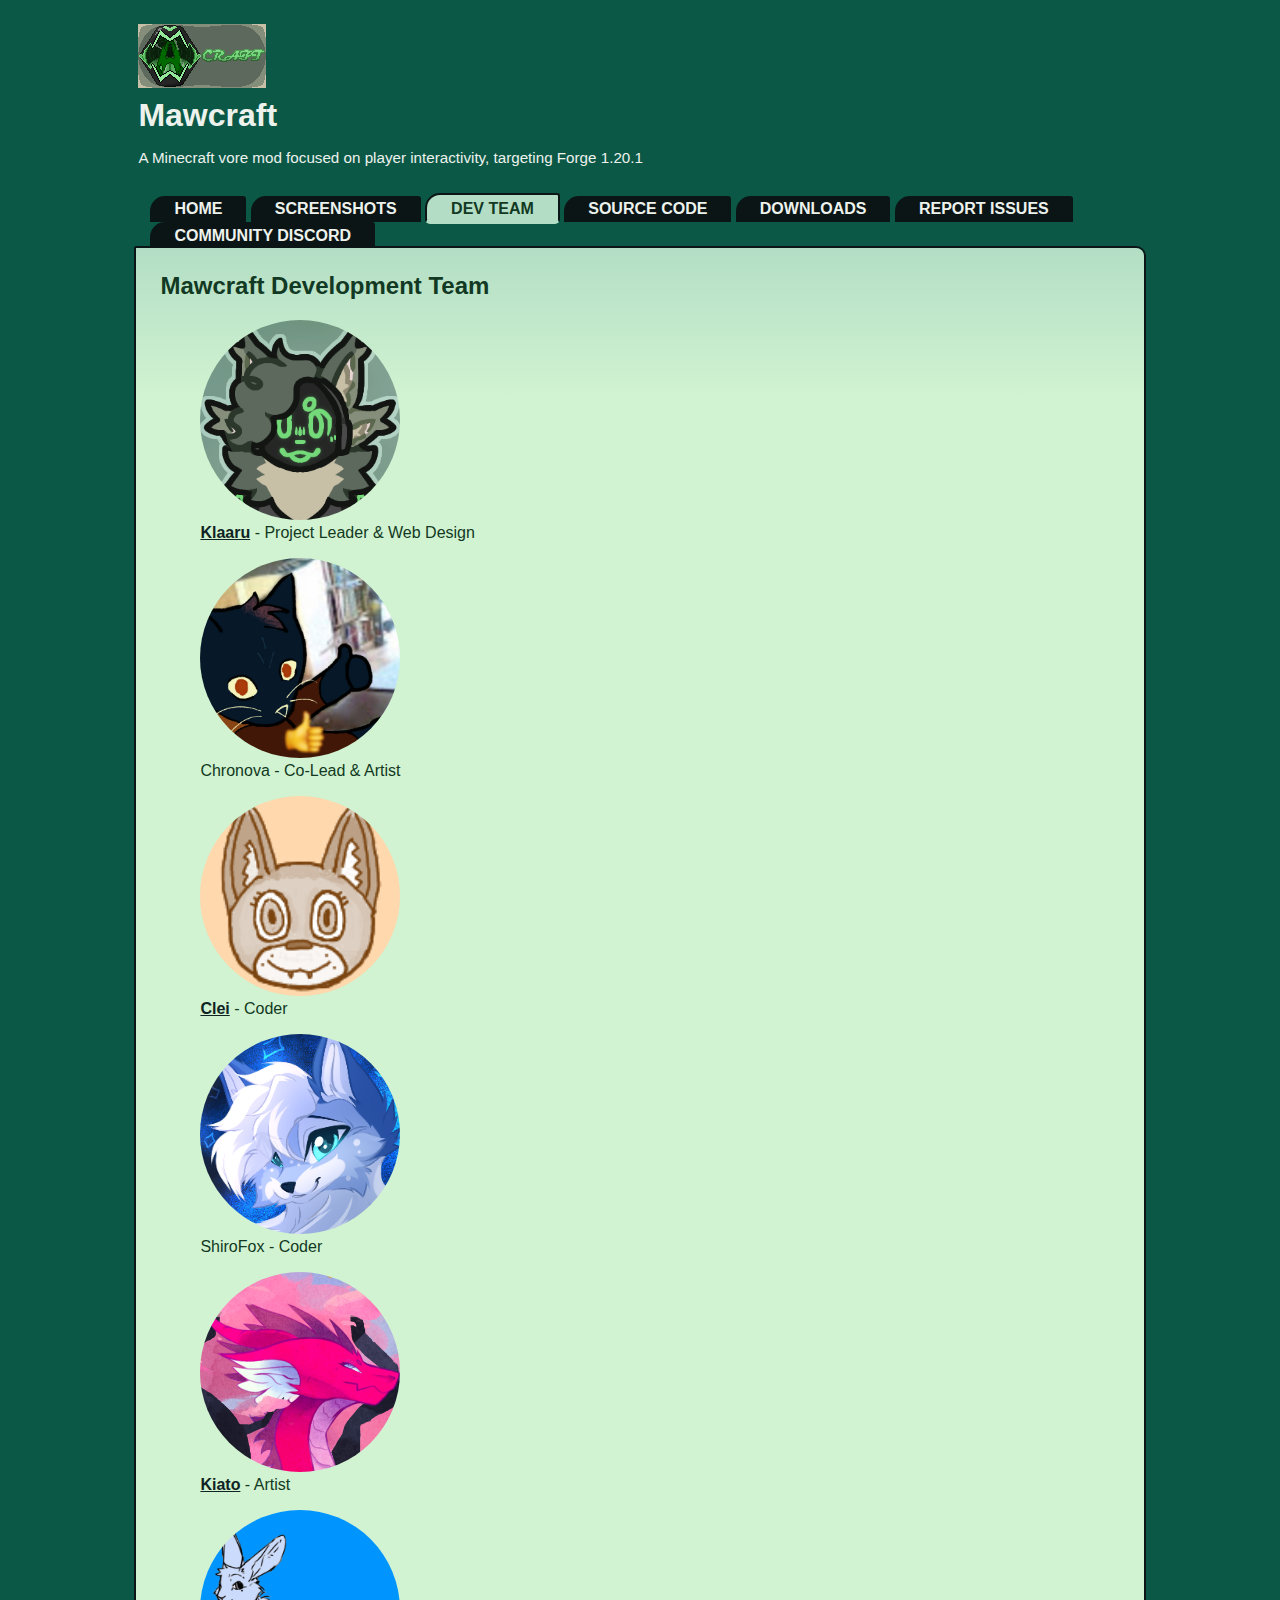
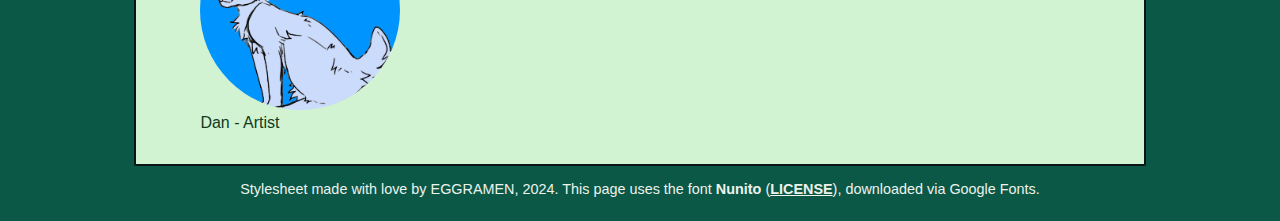
<file: devs.html>
<!DOCTYPE html>
  <head>
    <meta name="viewport" content="width=device-width, initial-scale=1.0">
    <title>Mawcraft</title>
	<link rel="icon" type="image/x-icon" href="favicon.png">
    <link href="style.css" rel="stylesheet" type="text/css" media="all">
  </head>
  <body>
  
  <div class="wrapper">
  <span id="top"></span>
  <div class="header">
    <img src="Mawcraft_Banner.png"></img>
    <h1>Mawcraft</h1>
    <p>A Minecraft vore mod focused on player interactivity, targeting Forge 1.20.1</p></div>
    <nav class="navigation">
      <a class="nav-button" href="home.html">Home</a>
      <a class="nav-button" href="screenshots.html">Screenshots</a>
      <a class="nav-button current-page">Dev Team</a>
      <a class="nav-button" href="https://github.com/MawcraftDevs/mawcraft">Source Code</a>
      <a class="nav-button" href="https://github.com/MawcraftDevs/mawcraft/releases">Downloads</a>
      <a class="nav-button" href="https://github.com/MawcraftDevs/mawcraft/issues">Report Issues</a>
      <a class="nav-button" href="https://discord.gg/byBnsbYe6z">Community Discord</a>
    </nav>
    
    <main class="main">
      <div class="main-inner">
        <h2>Mawcraft Development Team</h2>
        <figure class="left">
			<img class="top" src="devimg/klaaru.png" width="200" height="300" style="border-radius:50%"/>
			<figcaption><a href="https://gulp.cafe/@deafstick">Klaaru</a> - Project Leader & Web Design</figcaption>
		</figure>
		
		<figure class="right">
			<img class="average" src="devimg/chrono.jpg" width="200" height="300" style="border-radius:50%"/>
			<figcaption>Chronova - Co-Lead & Artist</figcaption>
		</figure>
		
		<figure class="right">
			<img class="average" src="devimg/clei.png" width="200" height="300" style="border-radius:50%"/>
			<figcaption><a href="https://bsky.app/profile/clei-and-friends.bsky.social">Clei</a> - Coder</figcaption>
		</figure>
		
		<figure class="right">
			<img class="average" src="devimg/shiro.png" width="200" height="300" style="border-radius:50%"/>
			<figcaption>ShiroFox - Coder</figcaption>
		</figure>
		
		<figure class="right">
			<img class="average" src="devimg/kiato.png" width="200" height="300" style="border-radius:50%"/>
			<figcaption><a href="https://bsky.app/profile/kiathefox.bsky.social">Kiato</a> - Artist</figcaption>
		</figure>
		
		<figure class="right">
			<img class="average" src="devimg/dan.png" width="200" height="300" style="border-radius:50%"/>
			<figcaption>Dan - Artist</figcaption>
		</figure>
      </div>
    </main>
    <div class="footer"><p>Stylesheet made with love by EGGRAMEN, 2024. This page uses the font <b>Nunito</b> (<a href="/fonts/Nunito_OFL.txt">LICENSE</a>), downloaded via Google Fonts.</p></div>
  </div>
</file>
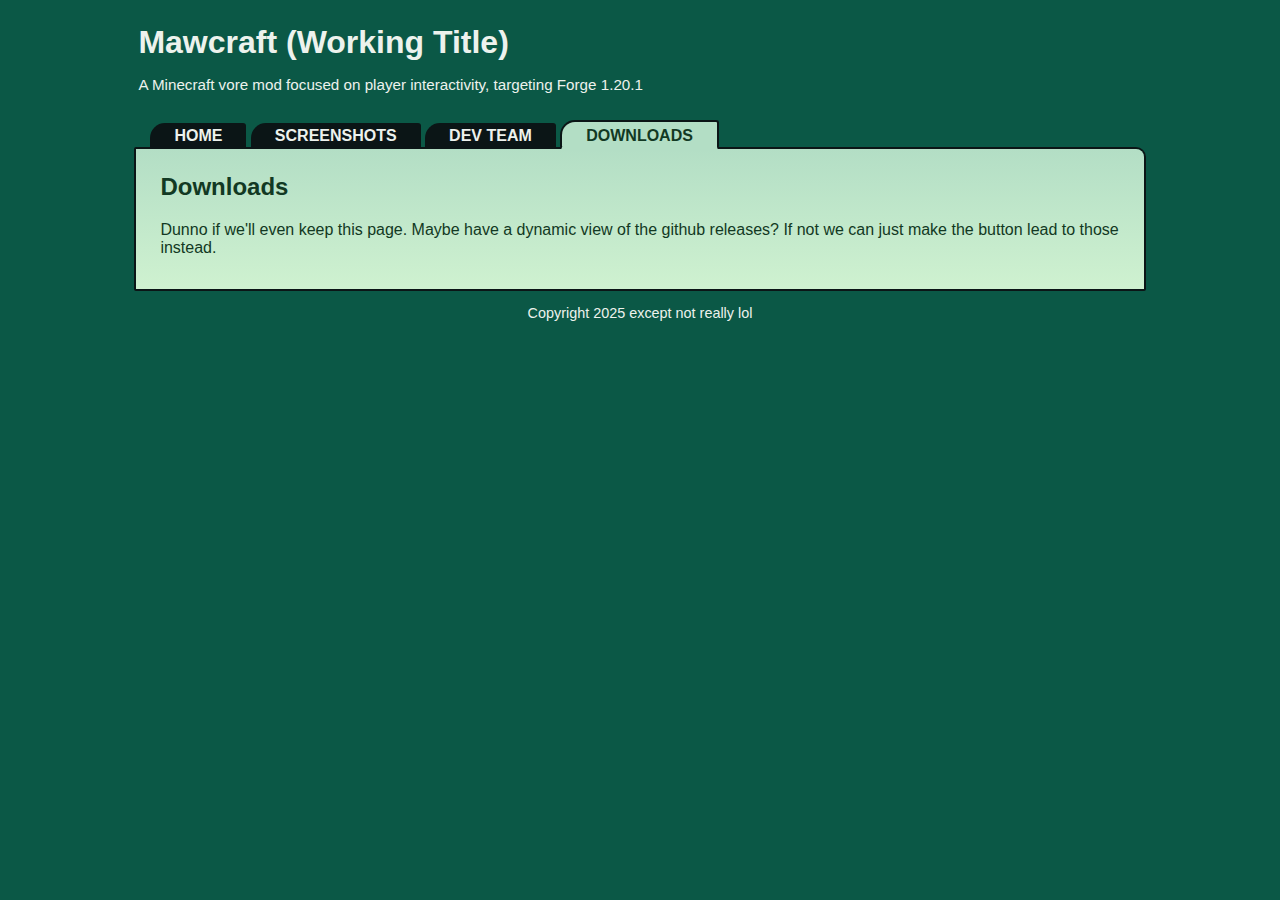
<file: downloads.html>
<!DOCTYPE html>
  <head>
    <meta name="viewport" content="width=device-width, initial-scale=1.0">
    <title>Mawcraft</title>
	<link rel="icon" type="image/x-icon" href="favicon.png">
    <link href="style.css" rel="stylesheet" type="text/css" media="all">
  </head>
  <body>
  
  <div class="wrapper">
  <span id="top"></span>
  <div class="header">
    <h1>Mawcraft (Working Title)</h1>
    <p>A Minecraft vore mod focused on player interactivity, targeting Forge 1.20.1</p></div>
    <nav class="navigation">
      <a class="nav-button" href="index.html">Home</a>
      <a class="nav-button" href="screenshots.html">Screenshots</a>
      <a class="nav-button" href="devs.html">Dev Team</a>
      <a class="nav-button current-page">Downloads</a>
    </nav>
    
    <main class="main">
      <div class="main-inner">
        <h2>Downloads</h2>
        <p>Dunno if we'll even keep this page. Maybe have a dynamic view of the github releases? If not we can just make the button lead to those instead.</p>
      </div>
    </main>
    <div class="footer"><p>Copyright 2025 except not really lol</p></div>
  </div>
</file>
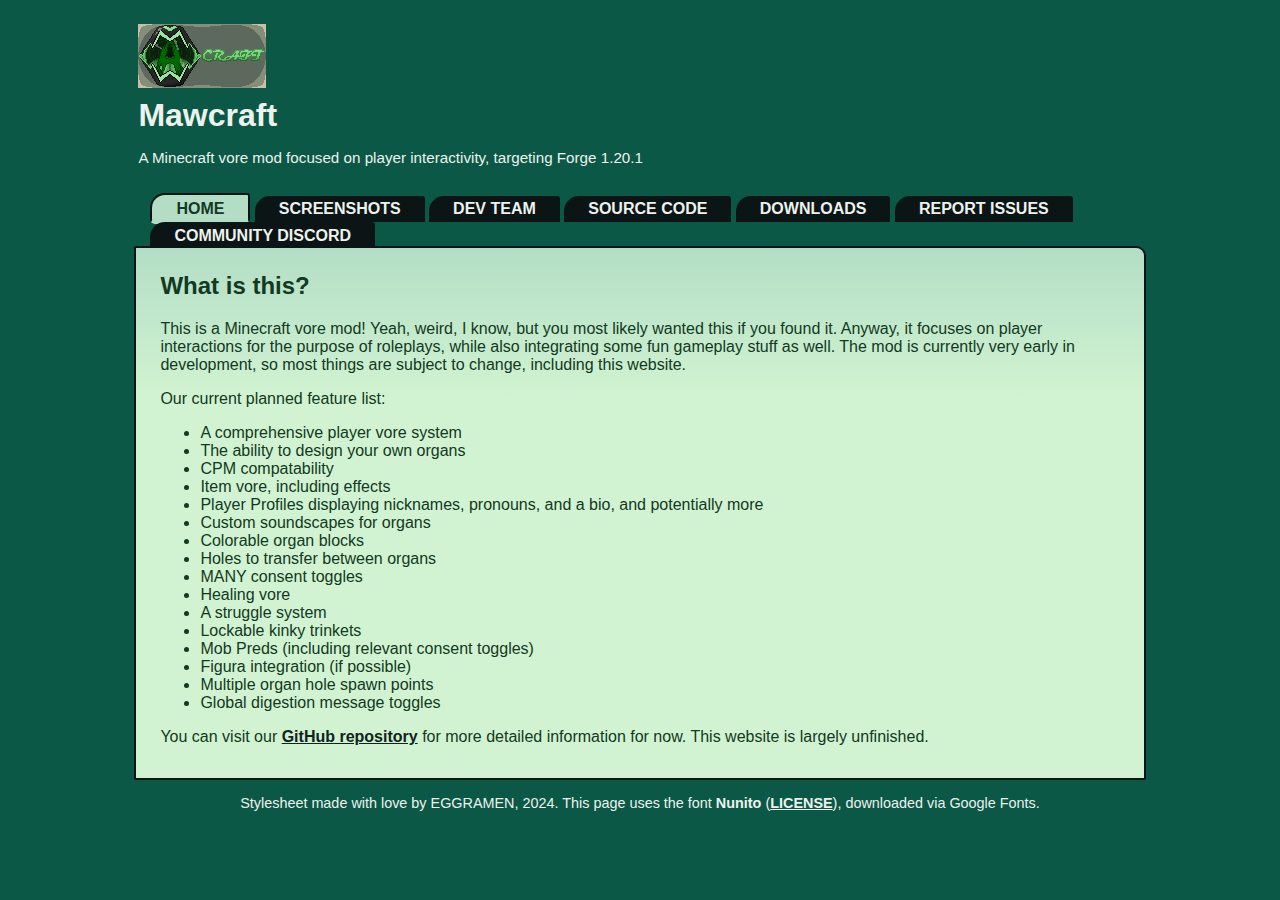
<file: home.html>
<!DOCTYPE html>
  <head>
    <meta name="viewport" content="width=device-width, initial-scale=1.0">
    <title>Mawcraft</title>
	<link rel="icon" type="image/x-icon" href="favicon.png">
    <link href="style.css" rel="stylesheet" type="text/css" media="all">
  </head>
  <body>
  
  <div class="wrapper">
  <span id="top"></span>
  <div class="header">
    <img src="Mawcraft_Banner.png"></img>
    <h1>Mawcraft</h1>
    <p>A Minecraft vore mod focused on player interactivity, targeting Forge 1.20.1</p></div>
    <nav class="navigation">
      <a class="nav-button current-page">Home</a>
      <a class="nav-button" href="screenshots.html">Screenshots</a>
      <a class="nav-button" href="devs.html">Dev Team</a>
      <a class="nav-button" href="https://github.com/MawcraftDevs/mawcraft">Source Code</a>
      <a class="nav-button" href="https://github.com/MawcraftDevs/mawcraft/releases">Downloads</a>
      <a class="nav-button" href="https://github.com/MawcraftDevs/mawcraft/issues">Report Issues</a>
      <a class="nav-button" href="https://discord.gg/byBnsbYe6z">Community Discord</a>
    </nav>
    
    <main class="main">
      <div class="main-inner">
        <h2>What is this?</h2>
        <p>This is a Minecraft vore mod! Yeah, weird, I know, but you most likely wanted this if you found it. Anyway, it focuses on player interactions for the purpose of roleplays, while also integrating some fun gameplay stuff as well. The mod is currently very early in development, so most things are subject to change, including this website.</p>
        <p>Our current planned feature list:</p>
        <ul>
          <li>A comprehensive player vore system</li>
          <li>The ability to design your own organs</li>
          <li>CPM compatability</li>
          <li>Item vore, including effects</li>
          <li>Player Profiles displaying nicknames, pronouns, and a bio, and potentially more</li>
          <li>Custom soundscapes for organs</li>
          <li>Colorable organ blocks</li>
          <li>Holes to transfer between organs</li>
          <li>MANY consent toggles</li>
          <li>Healing vore</li>
          <li>A struggle system</li>
          <li>Lockable kinky trinkets</li>
          <li>Mob Preds (including relevant consent toggles)</li>
          <li>Figura integration (if possible)</li>
          <li>Multiple organ hole spawn points</li>
          <li>Global digestion message toggles</li>
        </ul>
		<p>You can visit our <a href="https://github.com/MawcraftDevs/mawcraft">GitHub repository</a> for more detailed information for now. This website is largely unfinished.</p>
      </div>
    </main>
    <div class="footer"><p>Stylesheet made with love by EGGRAMEN, 2024. This page uses the font <b>Nunito</b> (<a href="/fonts/Nunito_OFL.txt">LICENSE</a>), downloaded via Google Fonts.</p></div>
  </div>
</file>
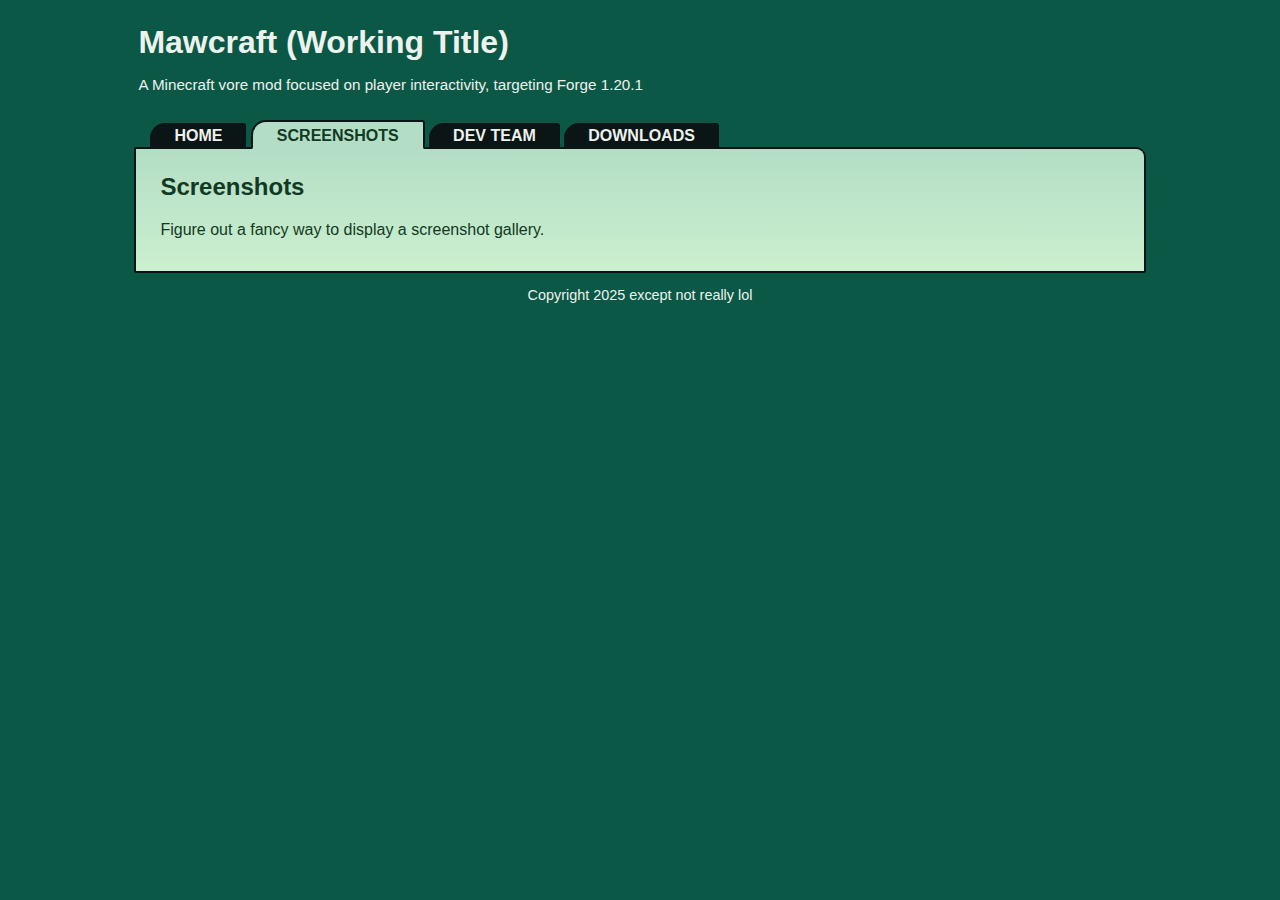
<file: screenshots.html>
<!DOCTYPE html>
  <head>
    <meta name="viewport" content="width=device-width, initial-scale=1.0">
    <title>Mawcraft</title>
	<link rel="icon" type="image/x-icon" href="favicon.png">
    <link href="style.css" rel="stylesheet" type="text/css" media="all">
  </head>
  <body>
  
  <div class="wrapper">
  <span id="top"></span>
  <div class="header">
    <h1>Mawcraft (Working Title)</h1>
    <p>A Minecraft vore mod focused on player interactivity, targeting Forge 1.20.1</p></div>
    <nav class="navigation">
      <a class="nav-button" href="index.html">Home</a>
      <a class="nav-button current-page">Screenshots</a>
      <a class="nav-button" href="devs.html">Dev Team</a>
      <a class="nav-button" href="downloads.html">Downloads</a>
    </nav>
    
    <main class="main">
      <div class="main-inner">
        <h2>Screenshots</h2>
        <p>Figure out a fancy way to display a screenshot gallery.</p>
      </div>
    </main>
    <div class="footer"><p>Copyright 2025 except not really lol</p></div>
  </div>
</file>
<file: style.css>
/*
 * DO NOT HOTLINK FONTS FROM MY SITE. 
 * PLEASE EMBED FROM GOOGLE FONTS OR HOST IT YOURSELF, THANK YOU :)
 */

/* LICENSE: https://eggramen.neocities.org/fonts/Nunito_OFL.txt */
@font-face {
  font-family: "Nunito";
  src: url("https://eggramen.neocities.org/fonts/Nunito-VariableFont_wght.ttf");
 }

body {
  color: #edf2ed;
  background: #0b5846;
  font-family: "Nunito", sans-serif;
  font-size: 1rem;
  }
  
a {
  color: inherit;
  font-weight: bold;
  }
  
a:focus {  
  outline: 2px solid #16cf54;
  }
  
hr {
  border-color: #13641f;
  margin: 1.75rem 1.5rem;
  }
  
blockquote {
  border-left: 2px solid;
  margin: 0.1rem 0.5rem;
  padding: 1px 1rem;
  }

/* Main container; all content goes in here. */  
.wrapper {
  margin: 2rem 10rem;
  }

/* Top section with page title, optional description.*/
.header {
  padding: 0 0.25rem 0.75rem 0.25rem;
  }
  
.header h1 {
  margin: 0.15em 0;
  font-weight: bold;
  }
  
.header p {
  font-size: 0.95em;
  }
  
/* The navbar of tabs. The illusion of a tab connecting into the main box is created by
 * giving the nav tab links an extra thick bottom border that covers the top border of
 * the main content box, and making the "current" tab's bottom border the same color
 * as the inside of the box. 
 * Some padding trickery is needed to maintain this illusion without weird janky corner
 * bits being visible, so if you change the border thickness, BE AWARE you may need to
 * fiddle with this to make everything look nice again. 
 */
.navigation {
  margin-bottom: -2px; /* cover the top border of the main box */
  margin-left: 1rem; /* so the leftmost tab, if selected, doesn't create a weird border gap at the side. */
  }
  
.navigation a {
  color: #edf2ed;
  font-weight: bold;
  text-decoration: none;
  text-transform: uppercase;
  line-height: 1.05rem; /* our padding trick makes buttons weirdly tall, so this helps fix it */
  }
  
.nav-button {
  background: #0b1516;
  padding: 0.35em 1.5em 0em 1.5em;
  border-radius: 15px 3px 0 0;
  display: inline-block;
  text-align: center;
  border-bottom: 4px solid #0b1516;
  }
  
/* For the link to the page you're currently on. */
.navigation .current-page {
  background: #b3dec5;
  color: #123923;
  border: 2px solid #0b1516;
  border-bottom: 4px solid #b3dec5;
  margin-bottom: -2px; /* fiddly trickery to make the 'tab connecting to main' illusion work. */
  padding-top: 6px;
  padding-bottom: 2px;
  border-radius: 15px 3px 5px 5px; /* round bottom corners to minimize visibly janky edges */
  }
  
.nav-button:focus-within {
  outline: 2px solid #00cb72;
  background: #00513e;
  border-bottom-color: #00513e;
  }
  

/* The main content of the page goes in here. */
.main {
  border: 2px solid #0b1516;
  border-radius: 2px 10px 2px 2px;
  overflow: hidden; /*so background doesn't overflow corners*/
  }
  
.main a {
  color: #102323;
  }
    
.main-inner {
  background: #edf2ed;
  color: #123923;
  background: linear-gradient(#b3dec5 0px, #d1f3d1 150px);
  padding: 0.25rem 1.5rem 1rem 1.5rem;
  display: block;
  }
  
/* Prevent large image overflow. */
.main-inner img {
  max-width: 100%;
  height: auto;
  }
  

/*Text outside the box, at the bottom of the page.*/
.footer {
  font-size: 0.9em;
  text-align: center;
  }


/* For narrower screens. */
@media (max-width: 1280px) {
  .wrapper {
    width: 80%;
    margin: 1.5rem auto;
    }
  }

@media (max-width: 800px) {
  .wrapper {
    width: 87%;
    margin: 1rem auto;
    }
  }
  
/* Rearrange into column format for mobile. */
@media (orientation: portrait), (max-width: 750px) {
  .wrapper {
    width: 95%;
   }
   
  .header {
    padding-bottom: 1px;
    }
   
  .navigation {
   margin: 0;
   }
   
   /* Since the 'tab' look doesn't work in a vertical layout, undo our fiddly padding/border tricks and do something more normal instead. */
  .nav-button {
    font-size: 1.05em;
    text-align: center;
    display: block;
    padding: 0.5rem 1.5rem;
    margin: 0.375rem 0;
    border-radius: 5px;
    }
  
  .navigation .current-page {
    border-bottom: 2px solid #0b1516;
    margin-bottom: 0.375rem;
    padding: 0.5rem 1.5rem;
    border-radius: 5px;
    }
  
  .main {
    border-radius: 2px; 
    }
  }
  
/* Alternate color scheme for browsers preferring dark mode. 
 * If you change the color scheme and don't care to maintain this,
 * just remove this media query section. */
@media (prefers-color-scheme: dark) {
  body {
    background: #141615;
    color: #6af155;
    }
    
  .nav-button {
    background: #006850;
    border-bottom: 4px solid #006850;
    }
    
  .navigation .current-page {
    background: #174522;
    color: #edf2ed;
    border: 2px solid #006850;
    border-bottom: 4px solid #174522;
    }
    
  /* Buttons display slightly differently on mobile -- make sure the border colors are correct! */
  @media(orientation: portrait), (max-width:750px) {
    .navigation .current-page {
      border-bottom: 2px solid #006850;
      }
    }
  
  .main {
    border: 2px solid #006850;
    }
    
  .main-inner {
    background: #09120a;
    color: #edf2ed;
    background: linear-gradient(#174522 0px, #0b1516 150px);
    }
    
  .main-inner a {
    color: #4cde3e;
    }
}
</file>
